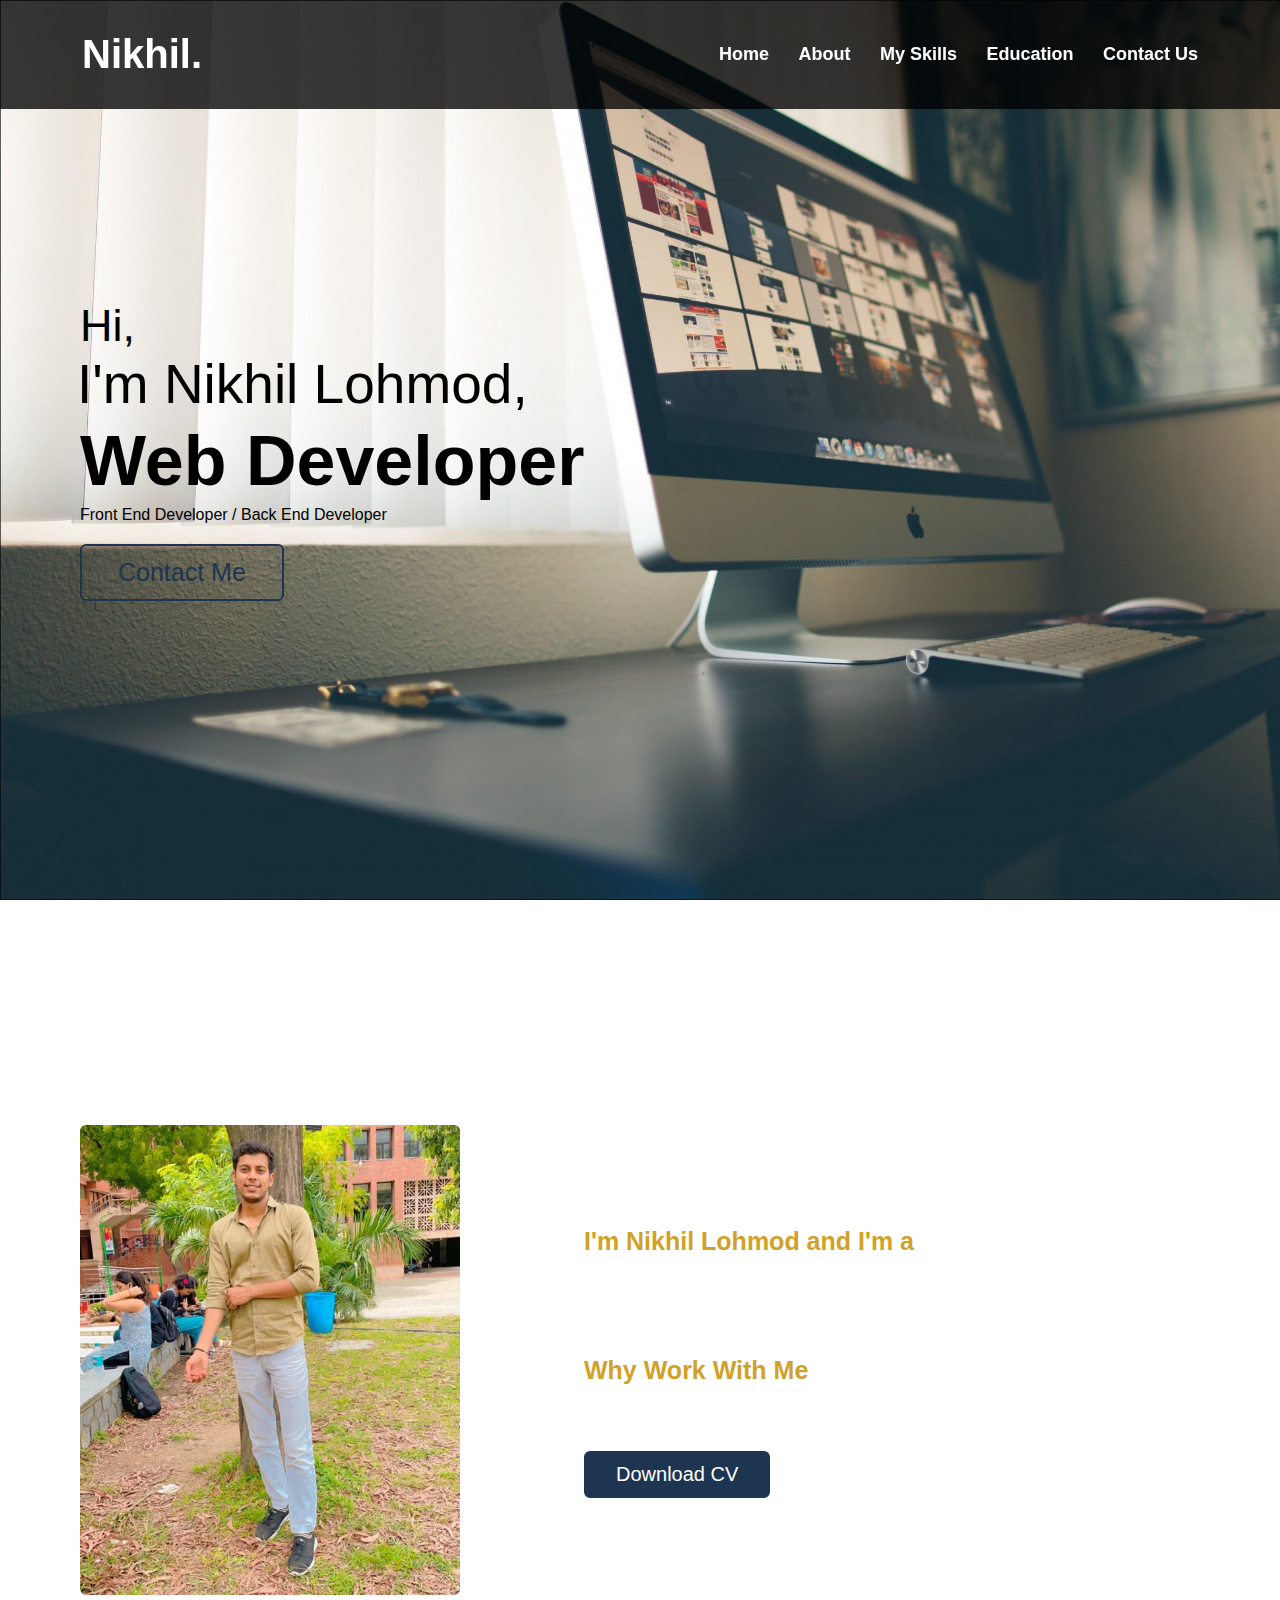
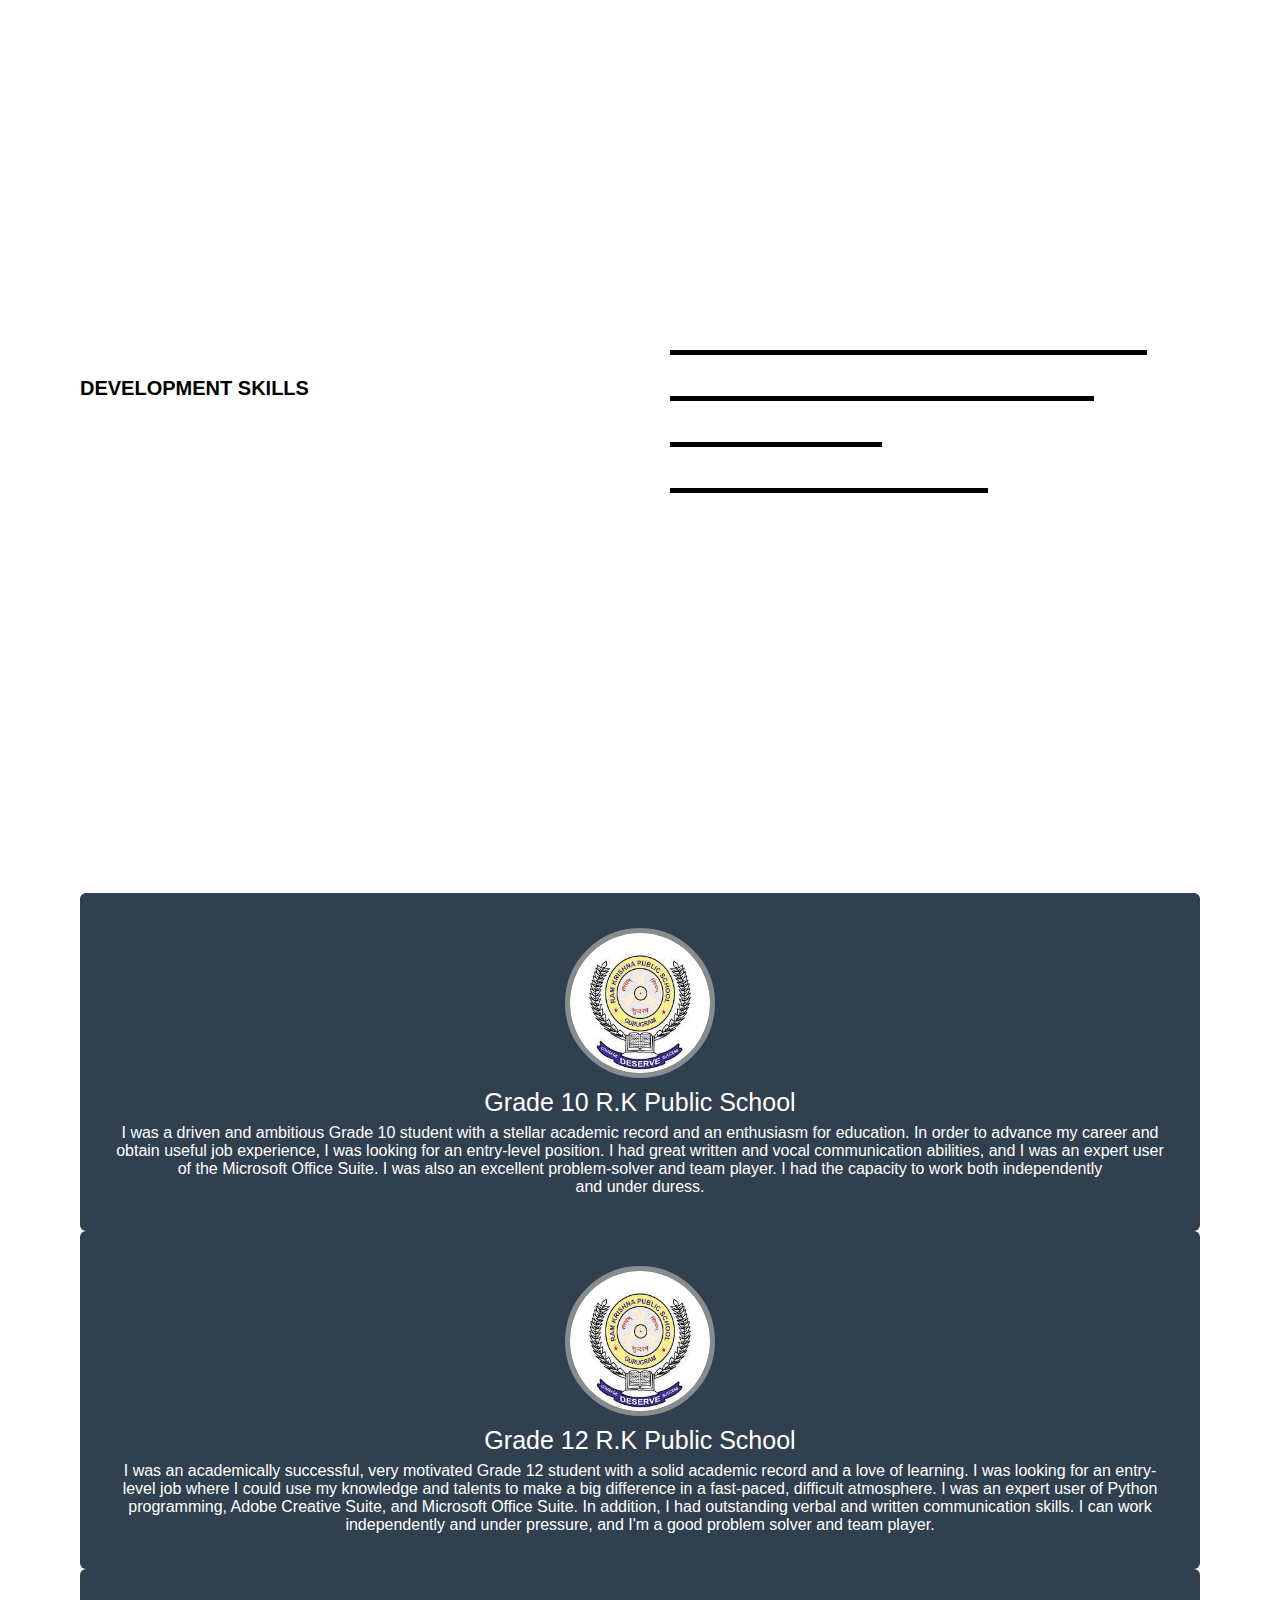
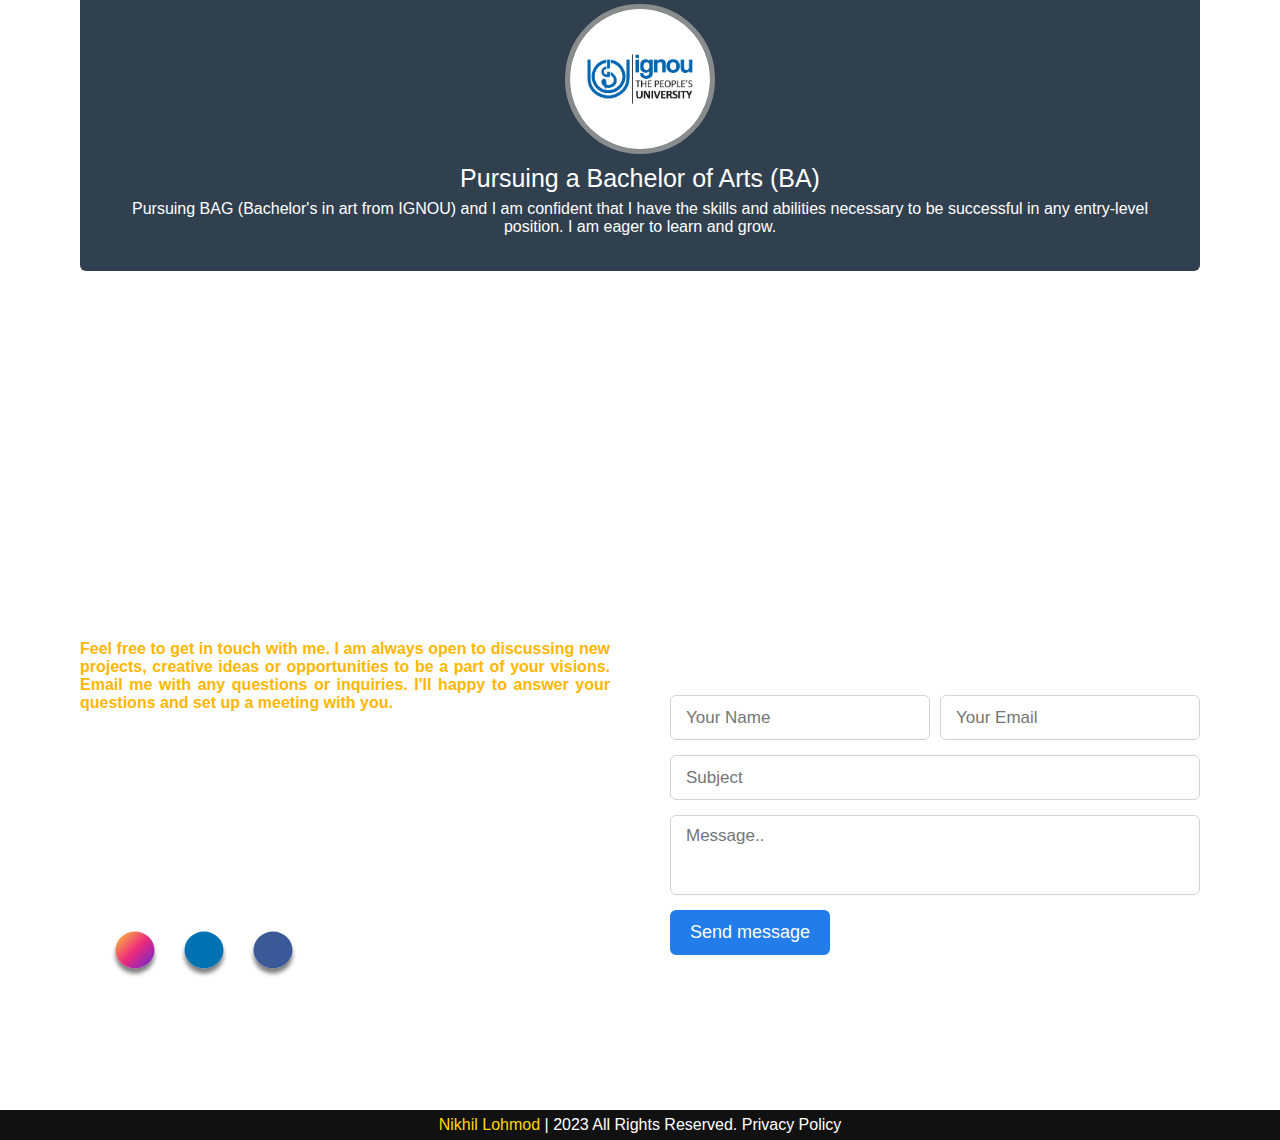
<file: index.html>
<!DOCTYPE html>
<html lang="en">
<head>
    <meta charset="UTF-8">
    <meta name="viewport" content="width=device-width, initial-scale=1.0">
    <title>Nikhil Portfolio</title>
    <link rel="stylesheet" href="nikhil.css">
    <link rel="stylesheet" href="https://cdnjs.cloudflare.com/ajax/libs/font-awesome/6.4.2/css/all.min.css" integrity="sha512-z3gLpd7yknf1YoNbCzqRKc4qyor8gaKU1qmn+CShxbuBusANI9QpRohGBreCFkKxLhei6S9CQXFEbbKuqLg0DA==" crossorigin="anonymous" referrerpolicy="no-referrer" />

  </head>
<body>
    <!-- Header -->
    <nav class="navbar">
        <div class="max-width">
          <div class="logo">
            <a href="#">Nikhil.</a>
          </div>
          <ul class="menu">
            <li><a href="#home" class="menu-btn">Home</a></li>
            <li><a href="#about" class="menu-btn">About</a></li>
            <li><a href="#skills" class="menu-btn">My Skills</a></li>
            <li><a href="#education" class="menu-btn">Education</a></li>
            <li><a href="#contact" class="menu-btn">Contact Us</a></li>
          </ul>
          <div class="menu-btn">
            <span onclick="menuHandle()"><i class="fas fa-bars"></i></span>
          </div>
        </div>
    </nav>
      
      <!-- Home -->
        <section class="home" id="home">
          <div class="max-width">
            <div class="home-content">
              <div class="text-1">Hi,</div>
              <div class="text-2">I'm Nikhil Lohmod,</div>
              <div class="text-2"></div>
              <div class="text-3">Web Developer</div>
              <div class="text-4">Front End Developer / Back End Developer</div>
              <a href="contact.html">Contact Me</a>
            </div>
          </div>
        </section>
      
      <!--  About  -->
        <section class="about" id="about">
          <div class="max-width">
            <h2 class="title">About Me</h2>
            <div class="about-content">
              <div class="left">
                <img src="./About-image.jfif" alt="Profile Image 626x626">
              </div>
              <div class="right">
                <div class="text">I'm Nikhil Lohmod and I'm a <span class="typing"> </span></div>
                <p style="color: #fff;">As a future web designer I'm committed to learn web design and succeed since I have a solid foundation in HTML, CSS, and JavaScript. I'm dedicated to following business trends and constantly honing my expertise. I'm ready to leave my mark as a web designer thanks to my new viewpoint and enthusiasm to help.</p>
                <br>
                <div class="text">Why Work With Me</div>
                <p style=" color: #fff;">I'm a great communicator & love to invest the necessary time to understand the customer's problem very well.</p>
      
                <a href="Nikhil Resume.pdf">Download CV</a>
              </div>
            </div>
          </div>
        </section>
            
      <!-- Skills -->
        <section class="skills" id="skills">
          <div class="max-width">
            <h2 class="title">My Skills</h2>
            <div class="skills-content">
              <div class="column left">
      
                <div class="text">DEVELOPMENT SKILLS</div>
      
                <p class="project">
                  I'm familiar & work on a daily basis with HTML, CSS, JavaScript, Bootstrap, React js and other modern frameworks.
                </p>
                <!-- <a href="https://aistechx.com/" target="blank">Get Educate...</a> -->
              </div>
              <div class="column right">
                <div class="bars">
                  <div class="info">
                    <span>HTML</span>
                    <span>90%</span>
                  </div>
                  <div class="line html"></div>
                </div>
                <div class="bars">
                  <div class="info">
                    <span>CSS</span>
                    <span>80%</span>
                  </div>
                  <div class="line css"></div>
                </div>
                <div class="bars">
                  <div class="info">
                    <span>JavaScript</span>
                    <span>40%</span>
                  </div>
                  <div class="line js"></div>
                </div>
                <div class="bars">
                  <div class="info">
                    <span>Bootstraps</span>
                    <span>60%</span>
                  </div>
                  <div class="line bootstraps"></div>
                </div>
              </div>
            </div>
          </div>
        </section>  
  
      
      <!-- Education -->
        <section class="projects" id="education">
          <div class="max-width">
            <h2 class="title">Education</h2>
            <div class="carousel owl-carousel">
              <div class="card">
                <div class="box">
                  <img src="./download.jpg" alt="">
                  <div class="text">Grade 10 R.K Public School</div>
                  <p>I was a driven and ambitious Grade 10 student with a stellar academic record and an enthusiasm for education. In order to advance my career and obtain useful job experience, I was looking for an entry-level position. I had great written and vocal communication abilities, and I was an expert user of the Microsoft Office Suite. I was also an excellent problem-solver and team player. I had the capacity to work both independently and under duress.</p>
                </div>
              </div>
              <div class="card">
                <div class="box">
                  <img src="./download.jpg" alt="">
                  <div class="text">Grade 12 R.K Public School</div>
                  <p>I was an academically successful, very motivated Grade 12 student with a solid academic record and a love of learning. I was looking for an entry-level job where I could use my knowledge and talents to make a big difference in a fast-paced, difficult atmosphere. I was an expert user of Python programming, Adobe Creative Suite, and Microsoft Office Suite. In addition, I had outstanding verbal and written communication skills. I can work independently and under pressure, and I'm a good problem solver and team player.</p>
                </div>
              </div>
              <div class="card">
                <div class="box">
                  <img src="./IGNOU-Preview.png" alt="">
                  <div class="text">Pursuing a Bachelor of Arts (BA)</div>
                  <p>Pursuing BAG (Bachelor's in art from IGNOU) and I am confident that I have the skills and abilities necessary to be successful in any entry-level position. I am eager to learn and grow.</p>
                </div>
              </div>
            </div>
          </div>
        </section>
      
      <!-- Contact -->
        <section class="contact" id="contact">
          <div class="max-width">
            <h2 class="title">Contact Me</h2>
            <div class="contact-content">
              <div class="column left">
                <div class="text-1">Get in Touch</div>
                <p>Feel free to get in touch with me. I am always open to discussing new projects, creative ideas or opportunities to be a part of your visions. Email me with any questions or inquiries. I'll happy to answer your questions and set up a meeting with you.</p>
                <div class="icons">
      
                    <div class="row">
                      <i class="fa-solid fa-user-large"></i>
                      <div class="info">
                        <div class="sub-title"><a href="https://www.instagram.com/nikhil48__/">Nikhil Lohmod</a></div>
                      </div>
                    </div>
                  </a>
      
                  <div class="row">
                    <i class="fa-solid fa-location-dot"></i>
                    <div class="info">
                      <div class="sub-title"><a href="https://www.google.com/maps/search/S+Block,+DLF+Phase+III,+Sector.+24+Gurgaon,+Hr./@28.4949959,77.075081,14z/data=!3m1!4b1?entry=ttu">S Block, DLF Phase III, Sec. 24 Gurugram, Hr.</a> </div>
                    </div>
                  </div>
      
                  <div class="row">
                    <i class="fa-solid fa-envelope"></i>
                    <div class="info">
                      <div class="sub-title"><a href="https://myaccount.google.com/?utm_source=sign_in_no_continue&pli=1"> nikhilgyan4845@gmail.com</a></div>
                    </div>
                  </div>
      
                  <div class="row">
                    <i class="bi bi-translate"></i>
                    
                  </div>
      
                  <br>
      
                  <!-- Social -->
                  <div class="social-menu">
                    <ul>
                      <li><a href="https://www.instagram.com/nikhil48__/"><i class="fa-brands fa-instagram"></i></a></li>
                      <li><a href=""><i class="fa-brands fa-linkedin-in"></i></a></li>
                      <li><a href=""><i class="fa-brands fa-facebook-f"></i></a></li>
                    </ul>
                  </div>
                </div>
              </div>
      
              <!-- Reach -->
              <div class="column right">
                <div class="text">Message me</div>
                <form action="#">
                  <div class="fields">
                    <div class="field name">
                      <input type="text" placeholder="Your Name" required>
                    </div>
                    <div class="field email">
                      <input type="email" placeholder="Your Email" required>
                    </div>
                  </div>
                  <div class="field">
                    <input type="text" placeholder="Subject" required>
                  </div>
                  <div class="field textarea">
                    <textarea cols="30" rows="10" placeholder="Message.." required></textarea>
                  </div>
                  <div class="button-area">
                    <button type="submit">Send message</button>
                  </div>
                </form>
              </div>
            </div>
          </div>
        </section>
      
      <!-- Footer -->
        <footer>
          <span>
            <a href="https://www.linkedin.com/in/akashmahapatra"> Nikhil Lohmod</a> | <span class="far fa-copyright"></span> 2023 All Rights Reserved. Privacy Policy
          </span>
        </footer>
      
        
        
      <script src="nikhil.js"></script>

</body>
</html>
</file>
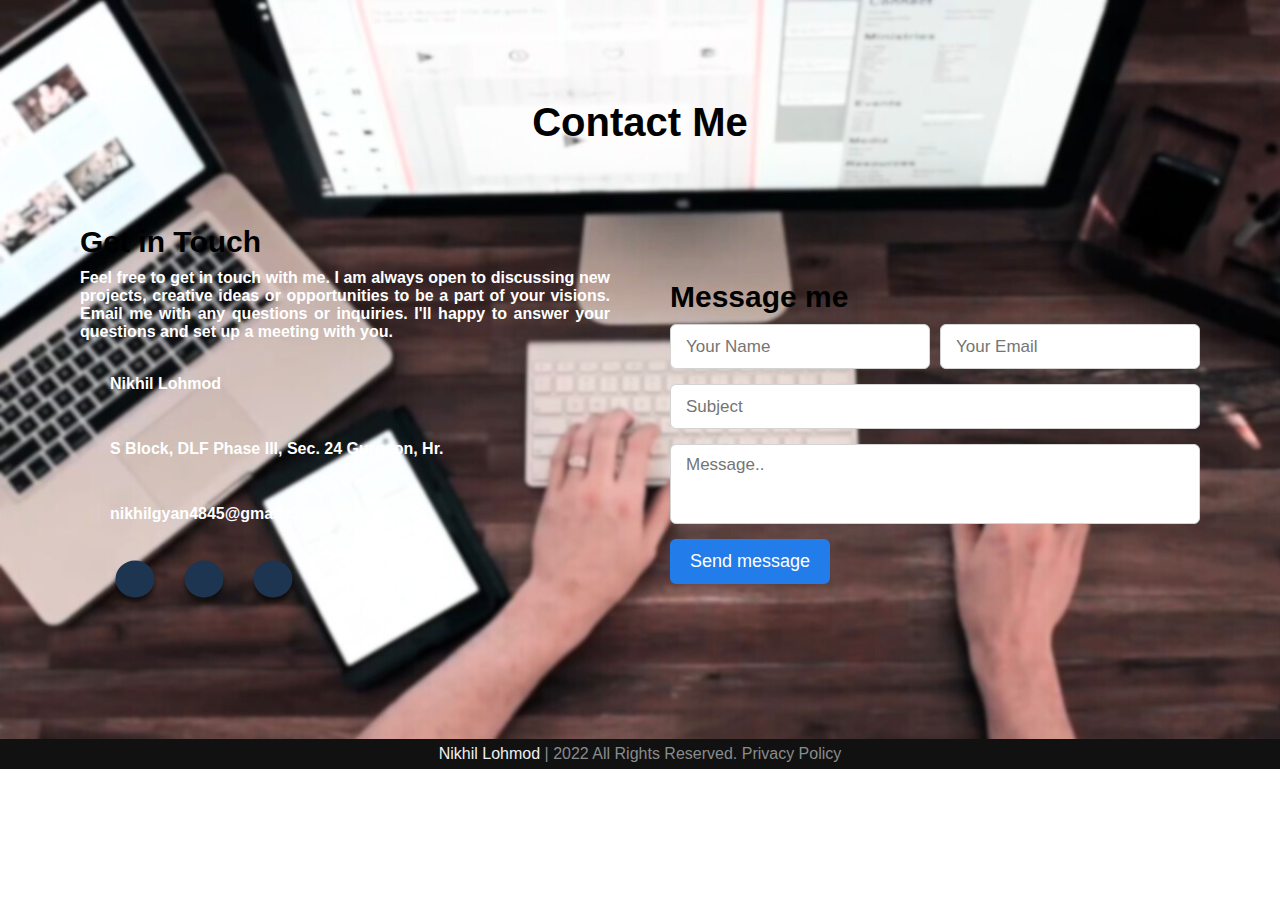
<file: contact.html>
<!DOCTYPE html>
<html lang="en">
<head>
    <meta charset="UTF-8">
    <meta name="viewport" content="width=device-width, initial-scale=1.0">
    <title>Welcome to contact page</title>
    <link rel="stylesheet" href="https://cdnjs.cloudflare.com/ajax/libs/font-awesome/6.4.2/css/all.min.css" integrity="sha512-z3gLpd7yknf1YoNbCzqRKc4qyor8gaKU1qmn+CShxbuBusANI9QpRohGBreCFkKxLhei6S9CQXFEbbKuqLg0DA==" crossorigin="anonymous" referrerpolicy="no-referrer" />
    
    <style>

*{
  margin: 0;
  padding: 0;
  box-sizing: border-box;
  text-decoration: none;
}
  

body{
  font-family: "Poppins", sans-serif;
}
  
::-webkit-scrollbar {
  width: 3px;
}
  
::-webkit-scrollbar-track {
  background: #0a0a0a;
}
  
::-webkit-scrollbar-thumb {
  border-radius: 10px;
  background-color: white;
}
  
::-webkit-scrollbar-thumb:hover {
  background-color: #8cdeb5;
}
  
/*................Simillar...............*/
  
section {
  padding: 100px 0;
}
  
.max-width {
  max-width: 1300px;
  padding: 0 80px;
  margin: auto;
}

.contact .contact-content {
  display: flex;
  flex-wrap: wrap;
  align-items: center;
  justify-content: space-between;
}
  
section .title {
  position: relative;
  text-align: center;
  font-size: 40px;
  font-weight: 500;
  margin-bottom: 60px;
  padding-bottom: 20px;
  font-family: "Ubuntu", sans-serif;
}

  /*...................Contact.........................*/

  .contact {
  background: url(./Contact-page.png);
  background-attachment: fixed;
}
  
.contact .title{
  color: #000;
  font-weight: 600;
}

.contact .contact-content .column {
  width: calc(50% - 30px);
}

.contact .contact-content .text-1 {
  font-size: 30px;
  font-weight: 600;
  color: #000;
  margin-bottom: 10px;
}
  
.contact .contact-content .text {
  font-size: 30px;
  font-weight: 600;
  color: #000;
  margin-bottom: 10px;
}
  
.contact .contact-content .left p {
  text-align: justify;
  color: #fff;
  font-weight: 600;
}
  
.contact .contact-content .left .icons {
  margin: 10px 0;
}
  
.contact .contact-content .row {
  display: flex;
  height: 65px;
  align-items: center;
}
  
.contact .contact-content .row .info {
  margin-left: 30px;
}
  
.contact .contact-content .row i {
  font-size: 25px;
  color: #1e3551;
}
  
.contact .contact-content .info {
  font-weight: 500;
  color: #000;
}
  
.contact .contact-content .info .sub-title a {
  color: #fff;
  font-weight: 600;
}

.contact .right form .fields {
  display: flex;
}
  
.contact .right form .field,
.contact .right form .fields .field {
  height: 45px;
  width: 100%;
  margin-bottom: 15px;
}
  
.contact .right form .textarea {
  height: 80px;
  width: 100%;
}
  
.contact .right form .name {
  margin-right: 10px;
}
  
.contact .right form .field input,
.contact .right form .textarea textarea {
  height: 100%;
  width: 100%;
  border: 1px solid lightgrey;
  border-radius: 6px;
  outline: none;
  padding: 0 15px;
  font-size: 17px;
  font-family: "Poppins", sans-serif;
  transition: all 0.3s ease;
}
  
.contact .right form .field input:focus,
.contact .right form .textarea textarea:focus {
  border-color: #b3b3b3;
}
  
.contact .right form .textarea textarea {
  padding-top: 10px;
  resize: none;
}
  
.contact .right form .button-area {
  display: flex;
  align-items: center;
}
  
.right form .button-area button {
  color: #fff;
  display: block;
  width: 160px !important;
  height: 45px;
  outline: none;
  font-size: 18px;
  font-weight: 500;
  border-radius: 6px;
  cursor: pointer;
  flex-wrap: nowrap;
  background: #227cea;
  border: 2px solid #227cea;
  transition: all 0.3s ease;
}
  
.right form .button-area button:hover {
  color: #fff;
  background: #1e3551;
  border: 2px solid transparent;
  animation: pulsate 1s ease-in-out;
}
  
/*  Social  */
  
.social-menu ul {
  position: absolute;
  left: 20%;
  padding: 0;
  margin: 0;
  transform: translate(-50%, -50%);
  display: flex;
}
  
.social-menu ul li {
  list-style: none;
  margin: 0 15px;
}

.social-menu ul li .fa-brands{
  font-size: 25px;
  margin-top: 2px;
}

.social-menu ul li a {
  top: -50px;
  left: -52px;
  right: 12px;
  padding-top: 3px;
  position: relative;
  display: block;
  width: 39px;
  height: 37px;
  border-radius: 50%;
  background-color: #1e3551;
  text-align: center;
  transition: 0.6s;
  box-shadow: 0 5px 4px rgba(0, 0, 0, 0.5);
}
  
.social-menu ul li a:hover {
  transform: translate(0, -10px);
}
  
.social-menu ul li:nth-child(1) a:hover {
  background: linear-gradient(135deg, #F9CE34, #EE2A7B, #6228D7);
}
  
.social-menu ul li:nth-child(2) a:hover {
  background: linear-gradient(135deg, #0072b1, #0072b1, #0072b1);
}
  
.social-menu ul li:nth-child(3) a:hover {
  background: linear-gradient(135deg, #3b5990, #3b5998, #3b5998);
}
  
.fa-brands {
  color: #fff;
}
  
.fa-solid {
  color: #fff;
}
  
/*......................Footer...........................*/
footer {
  background: #111;
  padding: 6px 16px;
  color: #888c8d;
  text-align: center;
}
  
footer span a {
  color: #eef0f2;
  text-decoration: none;
}
  
footer span a:hover {
  text-decoration: underline;
}
  
/*........................Media Query.............................*/

  
  @media (max-width: 991px) {
    .social-menu ul li a {
      left: 114px;
    }
  }
  
  @media (max-width: 947px) {
    .contact .contact-content .column {
      width: 100%;
      margin-bottom: 35px;
    }
  }
  
  @media (max-width: 690px) {
    .max-width {
      padding: 0 23px;
    }
    .home .home-content .text-2 {
      font-size: 60px;
    }
    .home .home-content .text-3 {
      font-size: 32px;
    }
    .home .home-content a {
      font-size: 20px;
    }
    
  }
  
  @media (max-width: 500px) {
    .contact .right form {
      flex-direction: column;
    }
    .contact .right form .name,
    .contact .right form .email {
      margin: 0;
    }
    .right form .error-box {
      width: 150px;
    }
    
}

    </style>

</head>
<body>
          <!-- Contact -->
          <section class="contact" id="contact">
            <div class="max-width">
              <h2 class="title">Contact Me</h2>
              <div class="contact-content">
                <div class="column left">
                  <div class="text-1">Get in Touch</div>
                  <p>Feel free to get in touch with me. I am always open to discussing new projects, creative ideas or opportunities to be a part of your visions. Email me with any questions or inquiries. I'll happy to answer your questions and set up a meeting with you.</p>
                  <div class="icons">
        
                      <div class="row">
                        <i class="fa-solid fa-user-large"></i>
                        <div class="info">
                          <div class="sub-title"><a href="https://www.instagram.com/nikhil48__/">Nikhil Lohmod</a></div>
                        </div>
                      </div>
                    </a>
        
                    <div class="row">
                      <i class="fa-solid fa-location-dot"></i>
                      <div class="info">
                        <div class="sub-title"><a href="https://www.google.com/maps/search/S+Block,+DLF+Phase+III,+Sector.+24+Gurgaon,+Hr./@28.4949959,77.075081,14z/data=!3m1!4b1?entry=ttu">S Block, DLF Phase III, Sec. 24 Gurgaon, Hr.</a> </div>
                      </div>
                    </div>
        
                    <div class="row">
                      <i class="fa-solid fa-envelope"></i>
                      <div class="info">
                        <div class="sub-title"><a href="https://myaccount.google.com/?utm_source=sign_in_no_continue&pli=1"> nikhilgyan4845@gmail.com</a></div>
                      </div>
                    </div>
        
                    <div class="row">
                      <i class="bi bi-translate"></i>
                      
                    </div>
        
                    <br>
        
                    <!-- Social -->
                    <div class="social-menu">
                      <ul>
                        <li><a href="https://www.instagram.com/nikhil48__/"><i class="fa-brands fa-instagram"></i></a></li>
                        <li><a href="https://www.linkedin.com/in/nikhilgyan4845/"><i class="fa-brands fa-linkedin-in"></i></a></li>
                        <li><a href=""><i class="fa-brands fa-facebook-f"></i></a></li>
                      </ul>
                    </div>
                  </div>
                </div>
        
                <!-- Reach -->
                <div class="column right">
                  <div class="text">Message me</div>
                  <form action="#">
                    <div class="fields">
                      <div class="field name">
                        <input type="text" placeholder="Your Name" required>
                      </div>
                      <div class="field email">
                        <input type="email" placeholder="Your Email" required>
                      </div>
                    </div>
                    <div class="field">
                      <input type="text" placeholder="Subject" required>
                    </div>
                    <div class="field textarea">
                      <textarea cols="30" rows="10" placeholder="Message.." required></textarea>
                    </div>
                    <div class="button-area">
                      <button type="submit">Send message</button>
                    </div>
                  </form>
                </div>
              </div>
            </div>
          </section>
        
        <!-- Footer -->
          <footer>
            <span>
              <a href="https://www.linkedin.com/in/nikhilgyan4845/"> Nikhil Lohmod</a> | <span class="far fa-copyright"></span> 2022 All Rights Reserved. Privacy Policy
            </span>
          </footer>
</body>
</html>
</file>
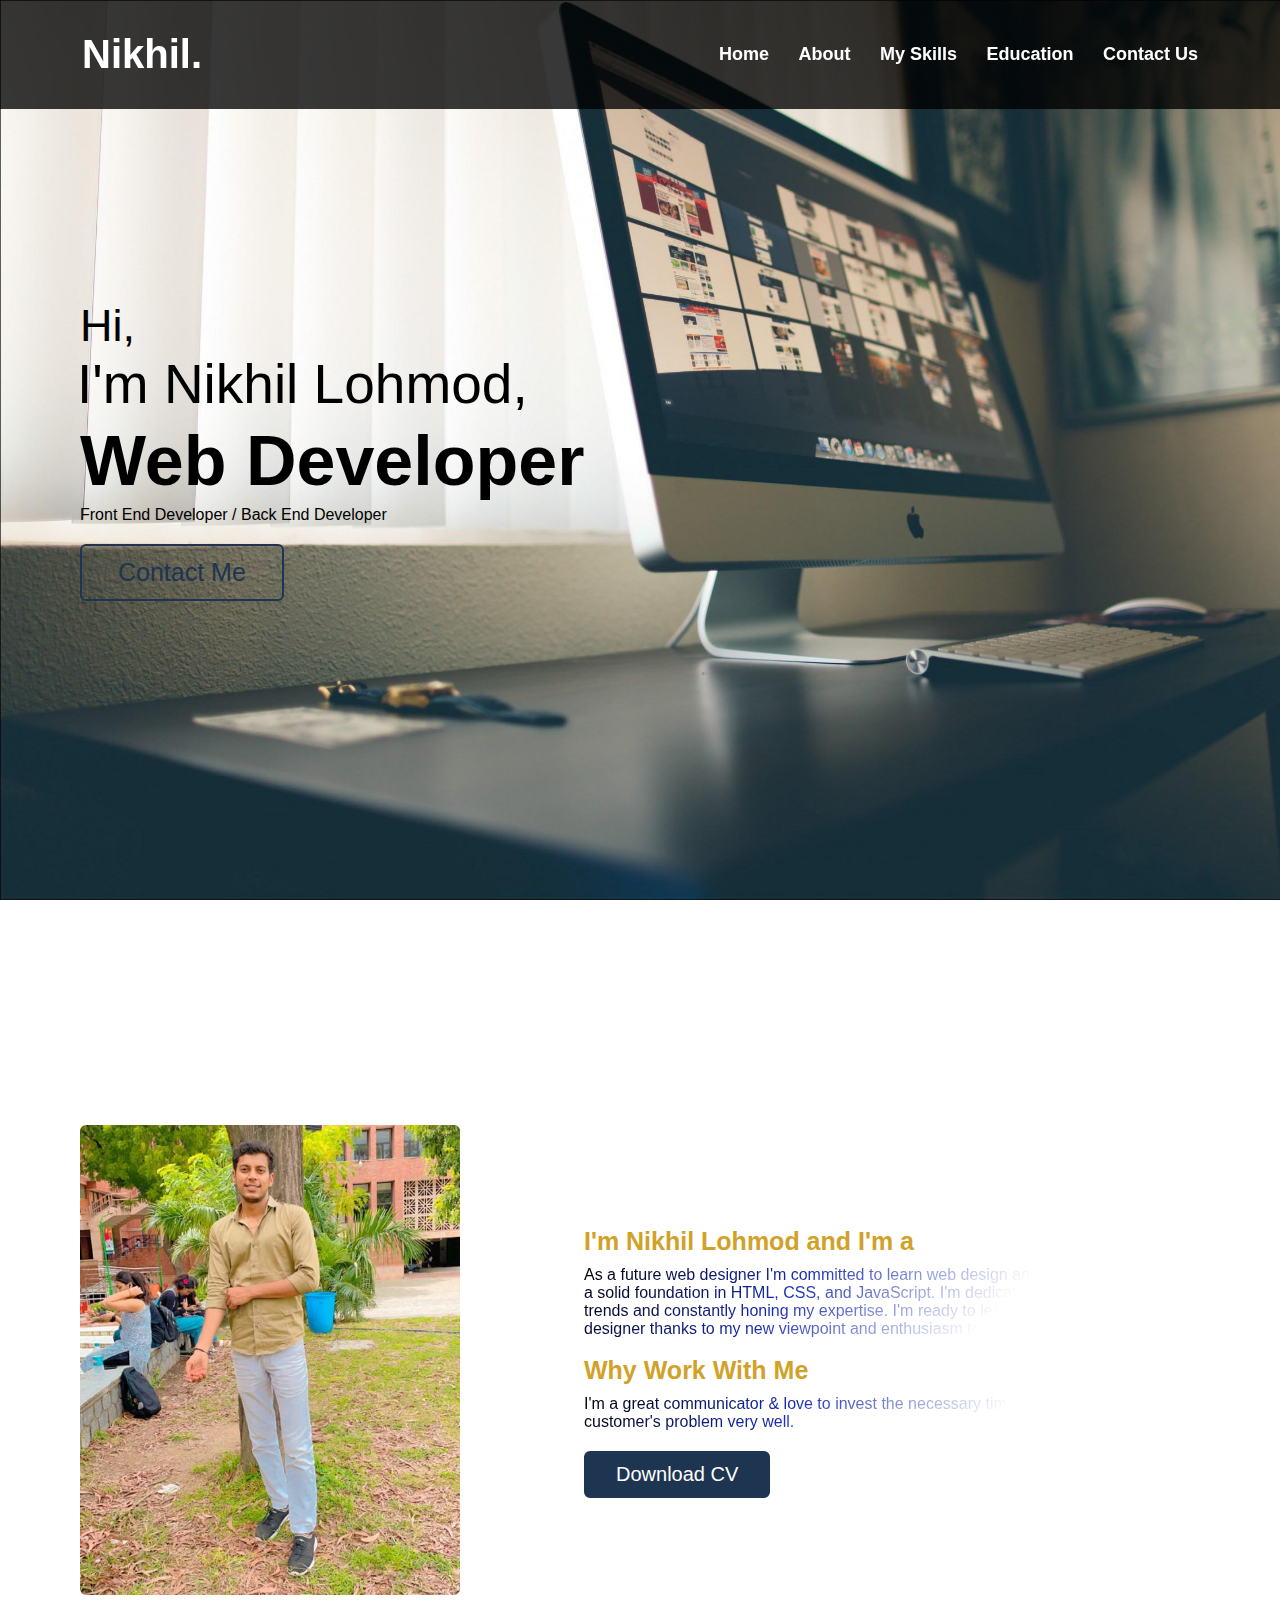
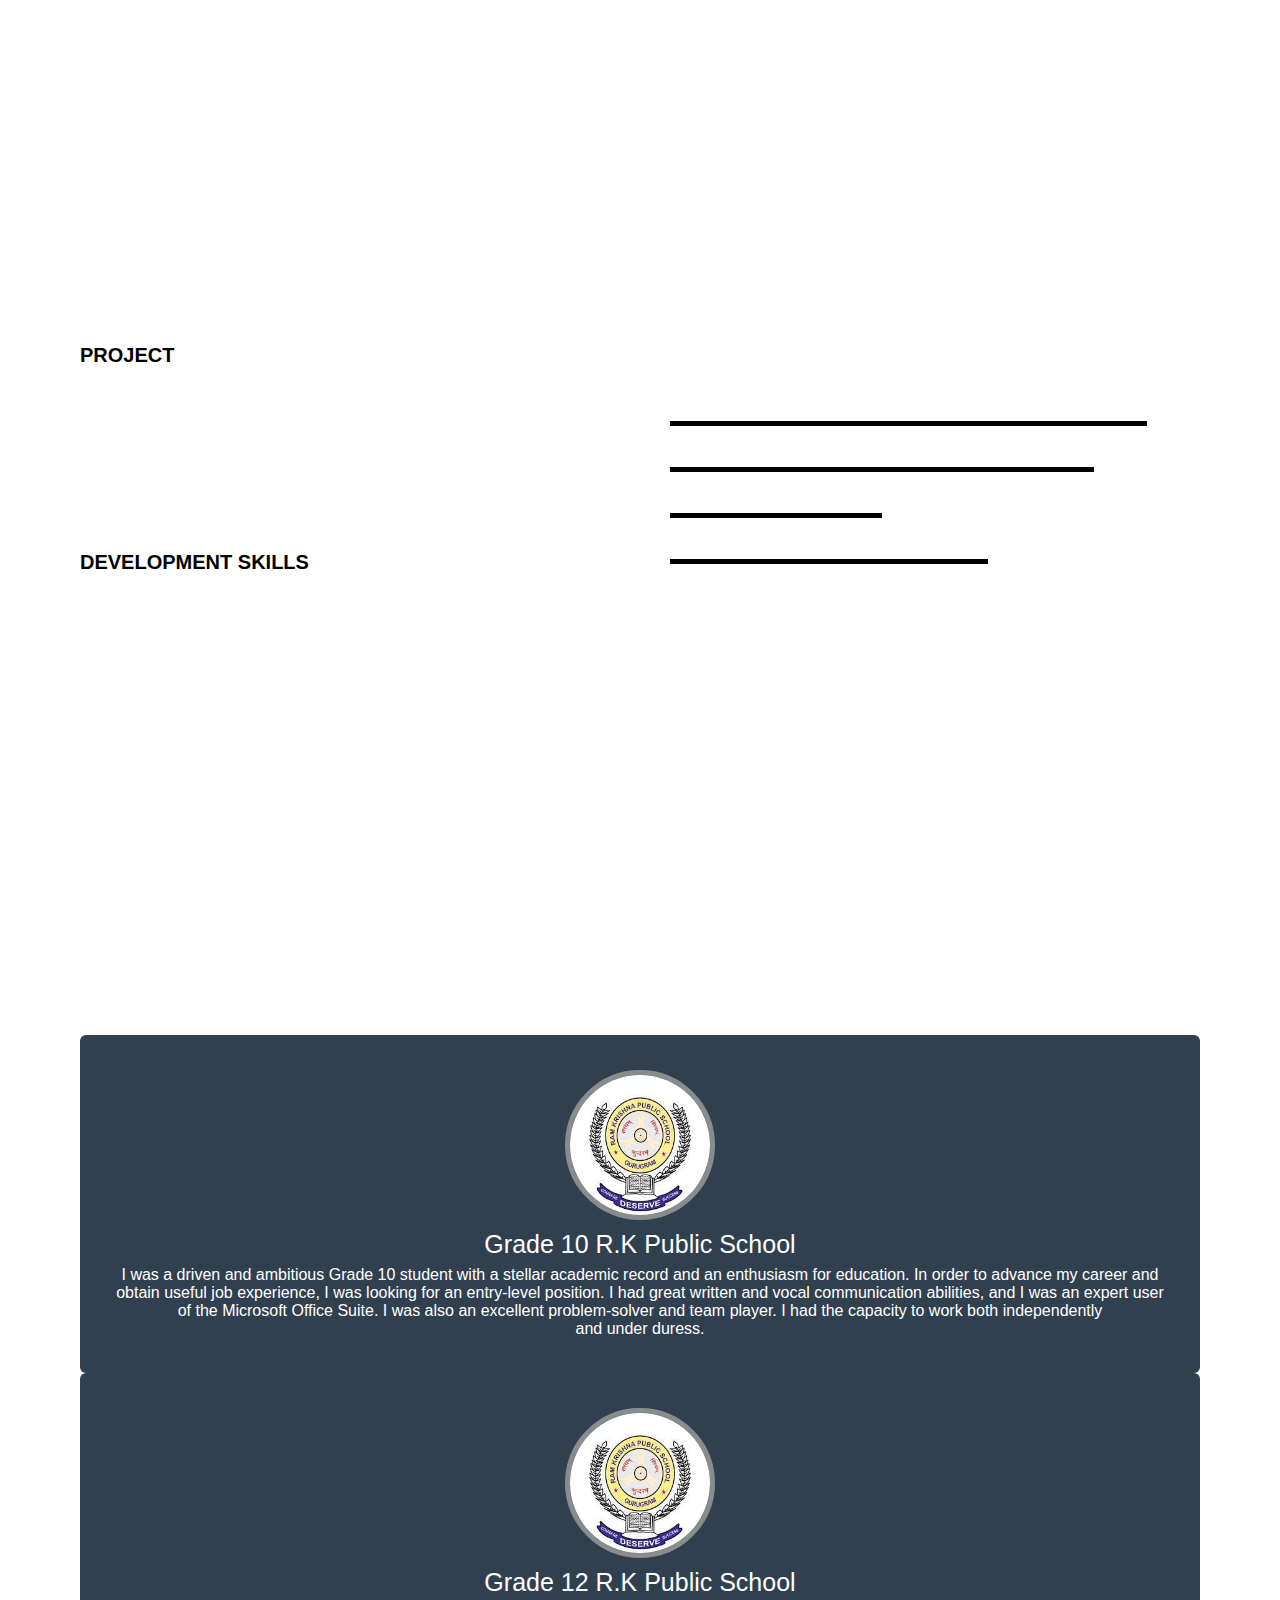
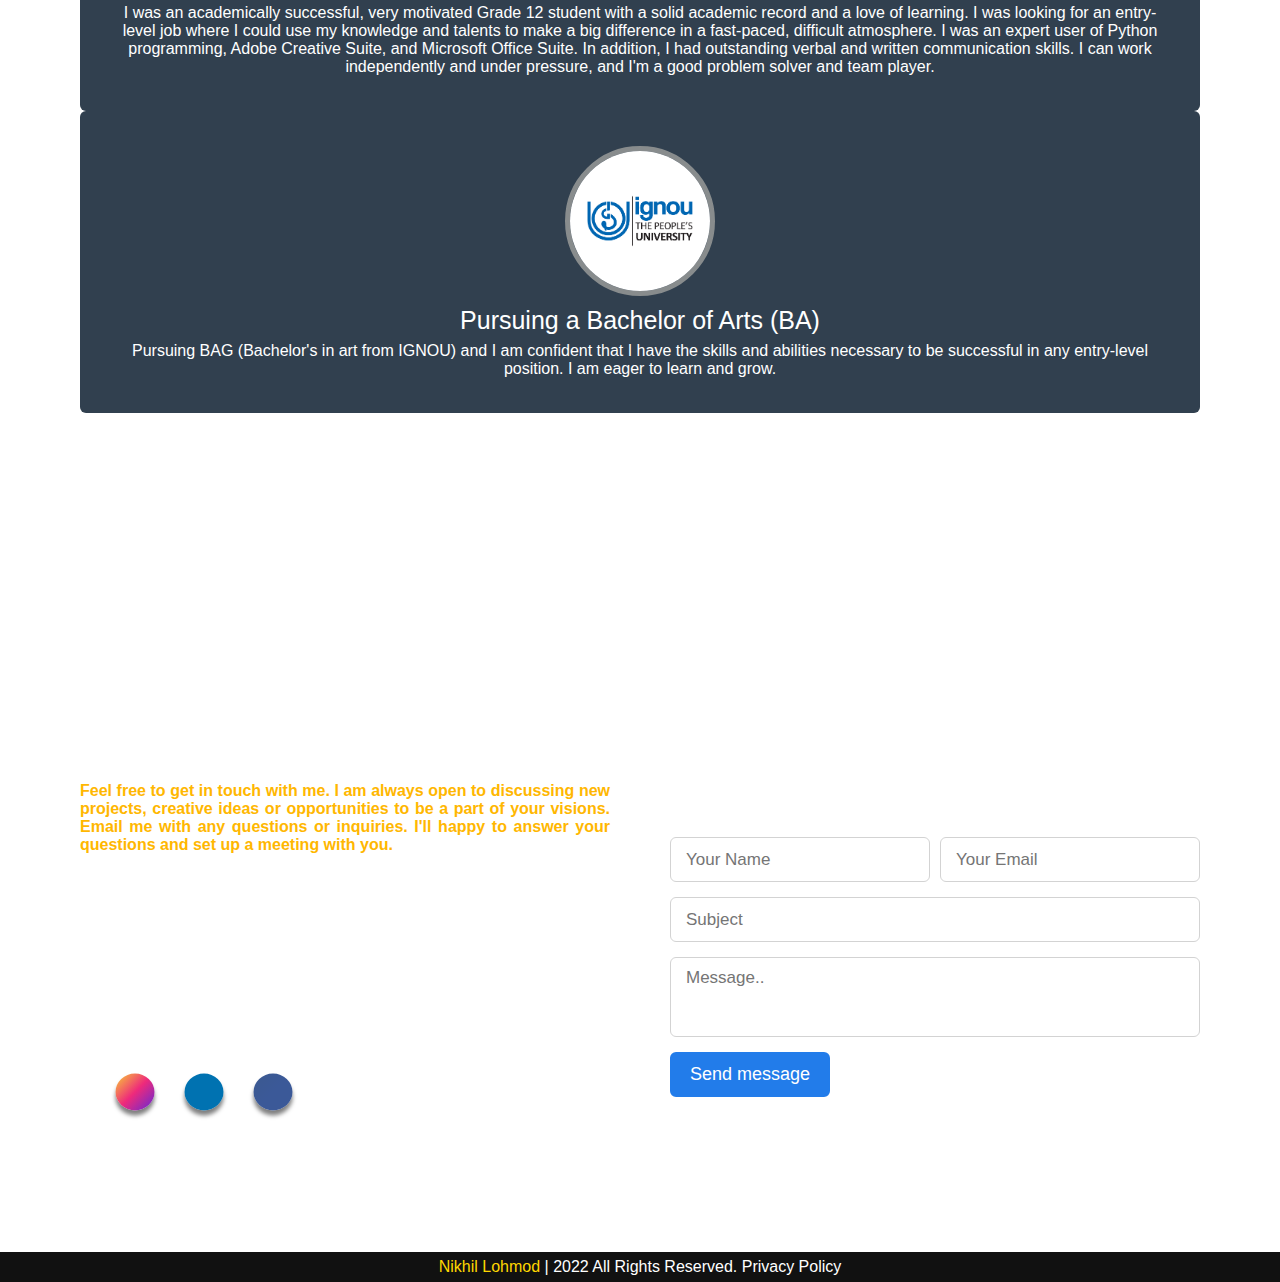
<file: nikhil.html>
<!DOCTYPE html>
<html lang="en">
<head>
    <meta charset="UTF-8">
    <meta name="viewport" content="width=device-width, initial-scale=1.0">
    <title>Nikhil Portfolio</title>
    <link rel="stylesheet" href="nikhil.css">
    <link rel="stylesheet" href="https://cdnjs.cloudflare.com/ajax/libs/font-awesome/6.4.2/css/all.min.css" integrity="sha512-z3gLpd7yknf1YoNbCzqRKc4qyor8gaKU1qmn+CShxbuBusANI9QpRohGBreCFkKxLhei6S9CQXFEbbKuqLg0DA==" crossorigin="anonymous" referrerpolicy="no-referrer" />

  </head>
<body>
    <!-- Header -->
    <nav class="navbar">
        <div class="max-width">
          <div class="logo">
            <a href="#">Nikhil<span>.</span></a>
          </div>
          <ul class="menu">
            <li><a href="#home" class="menu-btn">Home</a></li>
            <li><a href="#about" class="menu-btn">About</a></li>
            <li><a href="#skills" class="menu-btn">My Skills</a></li>
            <li><a href="#education" class="menu-btn">Education</a></li>
            <li><a href="#contact" class="menu-btn">Contact Us</a></li>
          </ul>
          <div class="menu-btn">
            <i class="fas fa-bars"></i>
          </div>
        </div>
    </nav>
      
      <!-- Home -->
        <section class="home" id="home">
          <div class="max-width">
            <div class="home-content">
              <div class="text-1">Hi,</div>
              <div class="text-2">I'm Nikhil Lohmod,</div>
              <div class="text-2"></div>
              <div class="text-3">Web Developer</div>
              <div class="text-4">Front End Developer / Back End Developer</div>
              <a href="contact.html">Contact Me</a>
            </div>
          </div>
        </section>
      
      <!--  About  -->
        <section class="about" id="about">
          <div class="max-width">
            <h2 class="title">About Me</h2>
            <div class="about-content">
              <div class="left">
                <img src="./About-image.jfif" alt="Profile Image 626x626">
              </div>
              <div class="right">
                <div class="text">I'm Nikhil Lohmod and I'm a <span class="typing"> </span></div>
                <p style="background: linear-gradient(135deg, #000, #1429b4, #fff, #fff);  -webkit-background-clip: text;
                -webkit-text-fill-color: transparent;">As a future web designer I'm committed to learn web design and succeed since I have a solid foundation in HTML, CSS, and JavaScript. I'm dedicated to following business trends and constantly honing my expertise. I'm ready to leave my mark as a web designer thanks to my new viewpoint and enthusiasm to help.</p>
                <br>
                <div class="text">Why Work With Me</div>
                <p style=" background: linear-gradient(135deg, #000, #1429b4, #fff, #fff);
                -webkit-background-clip: text;
                -webkit-text-fill-color: transparent;">I'm a great communicator & love to invest the necessary time to understand the customer's problem very well.</p>
      
                <a href="file:///D:/Nikhil%20%20Portfolio/Nikhil%20Resume.pdf" target="open">Download CV</a>
              </div>
            </div>
          </div>
        </section>
            
      <!-- Skills -->
        <section class="skills" id="skills">
          <div class="max-width">
            <h2 class="title">My Skills</h2>
            <div class="skills-content">
              <div class="column left">

                <div class="text">PROJECT</div>
      
                <p>
                  <li class="project">Portfolio (HTML, CSS, JavaScript)</li>
                  <li class="project">eCommerce Website (Shopify liquid-code, HTML, CSS)</li>
                  <li class="project">QuickShop - eCommerce Website (Like Amazon, Flipkart etc.)</li>
                  <li class="project">Fully Responsive Portfolio Website.</li>
                  <li class="project">Blog (HTML, CSS, Bootstraps, JavaScript)</li>
                </p>
                
      
                <br>
                <div class="text">DEVELOPMENT SKILLS</div>
      
                <p class="project">
                  I'm familiar & work on a daily basis with HTML, CSS, JavaScript, Bootstrap, React js and other modern frameworks.
                </p>
                <!-- <a href="https://aistechx.com/" target="blank">Get Educate...</a> -->
              </div>
              <div class="column right">
                <div class="bars">
                  <div class="info">
                    <span>HTML</span>
                    <span>90%</span>
                  </div>
                  <div class="line html"></div>
                </div>
                <div class="bars">
                  <div class="info">
                    <span>CSS</span>
                    <span>80%</span>
                  </div>
                  <div class="line css"></div>
                </div>
                <div class="bars">
                  <div class="info">
                    <span>JavaScript</span>
                    <span>40%</span>
                  </div>
                  <div class="line js"></div>
                </div>
                <div class="bars">
                  <div class="info">
                    <span>Bootstraps</span>
                    <span>60%</span>
                  </div>
                  <div class="line bootstraps"></div>
                </div>
              </div>
            </div>
          </div>
        </section>  
  
      
      <!-- Education -->
        <section class="projects" id="education">
          <div class="max-width">
            <h2 class="title">Education</h2>
            <div class="carousel owl-carousel">
              <div class="card">
                <div class="box">
                  <img src="./download.jpg" alt="">
                  <div class="text">Grade 10 R.K Public School</div>
                  <p>I was a driven and ambitious Grade 10 student with a stellar academic record and an enthusiasm for education. In order to advance my career and obtain useful job experience, I was looking for an entry-level position. I had great written and vocal communication abilities, and I was an expert user of the Microsoft Office Suite. I was also an excellent problem-solver and team player. I had the capacity to work both independently and under duress.</p>
                </div>
              </div>
              <div class="card">
                <div class="box">
                  <img src="./download.jpg" alt="">
                  <div class="text">Grade 12 R.K Public School</div>
                  <p>I was an academically successful, very motivated Grade 12 student with a solid academic record and a love of learning. I was looking for an entry-level job where I could use my knowledge and talents to make a big difference in a fast-paced, difficult atmosphere. I was an expert user of Python programming, Adobe Creative Suite, and Microsoft Office Suite. In addition, I had outstanding verbal and written communication skills. I can work independently and under pressure, and I'm a good problem solver and team player.</p>
                </div>
              </div>
              <div class="card">
                <div class="box">
                  <img src="./IGNOU-Preview.png" alt="">
                  <div class="text">Pursuing a Bachelor of Arts (BA)</div>
                  <p>Pursuing BAG (Bachelor's in art from IGNOU) and I am confident that I have the skills and abilities necessary to be successful in any entry-level position. I am eager to learn and grow.</p>
                </div>
              </div>
            </div>
          </div>
        </section>
      
      <!-- Contact -->
        <section class="contact" id="contact">
          <div class="max-width">
            <h2 class="title">Contact Me</h2>
            <div class="contact-content">
              <div class="column left">
                <div class="text-1">Get in Touch</div>
                <p>Feel free to get in touch with me. I am always open to discussing new projects, creative ideas or opportunities to be a part of your visions. Email me with any questions or inquiries. I'll happy to answer your questions and set up a meeting with you.</p>
                <div class="icons">
      
                    <div class="row">
                      <i class="fa-solid fa-user-large"></i>
                      <div class="info">
                        <div class="sub-title"><a href="https://www.instagram.com/nikhil48__/">Nikhil Lohmod</a></div>
                      </div>
                    </div>
                  </a>
      
                  <div class="row">
                    <i class="fa-solid fa-location-dot"></i>
                    <div class="info">
                      <div class="sub-title"><a href="https://www.google.com/maps/search/S+Block,+DLF+Phase+III,+Sector.+24+Gurgaon,+Hr./@28.4949959,77.075081,14z/data=!3m1!4b1?entry=ttu">S Block, DLF Phase III, Sec. 24 Gurgaon, Hr.</a> </div>
                    </div>
                  </div>
      
                  <div class="row">
                    <i class="fa-solid fa-envelope"></i>
                    <div class="info">
                      <div class="sub-title"><a href="https://myaccount.google.com/?utm_source=sign_in_no_continue&pli=1"> nikhilgyan4845@gmail.com</a></div>
                    </div>
                  </div>
      
                  <div class="row">
                    <i class="bi bi-translate"></i>
                    
                  </div>
      
                  <br>
      
                  <!-- Social -->
                  <div class="social-menu">
                    <ul>
                      <li><a href="https://www.instagram.com/nikhil48__/"><i class="fa-brands fa-instagram"></i></a></li>
                      <li><a href=""><i class="fa-brands fa-linkedin-in"></i></a></li>
                      <li><a href=""><i class="fa-brands fa-facebook-f"></i></a></li>
                    </ul>
                  </div>
                </div>
              </div>
      
              <!-- Reach -->
              <div class="column right">
                <div class="text">Message me</div>
                <form action="#">
                  <div class="fields">
                    <div class="field name">
                      <input type="text" placeholder="Your Name" required>
                    </div>
                    <div class="field email">
                      <input type="email" placeholder="Your Email" required>
                    </div>
                  </div>
                  <div class="field">
                    <input type="text" placeholder="Subject" required>
                  </div>
                  <div class="field textarea">
                    <textarea cols="30" rows="10" placeholder="Message.." required></textarea>
                  </div>
                  <div class="button-area">
                    <button type="submit">Send message</button>
                  </div>
                </form>
              </div>
            </div>
          </div>
        </section>
      
      <!-- Footer -->
        <footer>
          <span>
            <a href="https://www.linkedin.com/in/akashmahapatra"> Nikhil Lohmod</a> | <span class="far fa-copyright"></span> 2022 All Rights Reserved. Privacy Policy
          </span>
        </footer>
      
        
        
      <script src="nikhil.js"></script>

</body>
</html>
</file>
<file: nikhil.css>
*{
  margin: 0;
  padding: 0;
  box-sizing: border-box;
  text-decoration: none;
}
  

body{
  font-family: "Poppins", sans-serif;
}
  
::-webkit-scrollbar {
  width: 3px;
}
  
::-webkit-scrollbar-track {
  background: #0a0a0a;
}
  
::-webkit-scrollbar-thumb {
  border-radius: 10px;
  background-color: white;
}
  
::-webkit-scrollbar-thumb:hover {
  background-color: #8cdeb5;
}
  
/*................Simillar...............*/
  
section {
  padding: 100px 0;
}
  
.max-width {
  max-width: 1300px;
  padding: 0 80px;
  margin: auto;
}
  
.about .about-content,
.skills .skills-content,
.contact .contact-content {
  display: flex;
  flex-wrap: wrap;
  align-items: center;
  justify-content: space-between;
}
  
section .title {
  position: relative;
  text-align: center;
  font-size: 40px;
  font-weight: 500;
  margin-bottom: 60px;
  padding-bottom: 20px;
  font-family: "Ubuntu", sans-serif;
}
  
/*...............Navbar...........................*/
.navbar {
  position: fixed;
  width: 100%;
  border: 2px solid transparent;
  background-color: #000000c7;
  z-index: 999;
  padding: 30px 0;
  font-family: "Ubuntu", sans-serif;
  transition: all 0.3s ease;
}
  
.navbar .max-width {
  display: flex;
  align-items: center;
  justify-content: space-between;
}
  
.navbar .logo a {
  color: #fff;
  font-size: 40px;
  font-weight: 600;
}
  
/*  Nav Logo Span Linear-Gradient  */

  
.navbar .menu li {
  list-style: none;
  display: inline-block;
}
  
.navbar .menu li a {
  display: block;
  color: #fff;
  font-size: 18px;
  font-weight: 600;
  margin-left: 25px;
  transition: color 0.3s ease;
}
  
.navbar .menu li a:hover {
  color: #0871f1;
}
  
/*  Menu Btn  */
.menu-btn {
  color: #fff;
  font-size: 23px;
  cursor: pointer;
  display: none;
}
  
/*  Home  */
.home {
  display: flex;
  background-image: url(./Home-page.jpg);
  height: 100vh;
  min-height: 500px;
  background-size: cover;
  background-attachment: fixed;
}
  
.home .max-width {
  width: 100%;
  display: flex;
}
 
.home .home-content .text-1 {
  font-size: 45px;
  color: #000;
}
  
.home .home-content .text-2 {
  color: #000;
  font-size: 55px;
  font-weight: 500;
  margin-left: -3px;
}
  
.home .home-content .text-3 {
  font-size: 70px;
  font-weight: 600;
  margin: 5px 0;
}
  
/* Linear Gradient */
.home .home-content .text-3 span {
  color: #1e3551;
  background: linear-gradient(135deg, #041d3d, #fff, crimson);
  -webkit-background-clip: text;
  -webkit-text-fill-color: transparent;
  font-weight: 500;
}
  
.home .home-content a {
  display: inline-block;
  color: #1e3551;
  font-size: 25px;
  padding: 12px 36px;
  margin-top: 20px;
  font-weight: 400;
  border-radius: 6px;
  border: 2px solid #1e3551;
  transition: all 0.3s ease;
}
  
.home .home-content a:hover {
  color: #fff;
  background: #1e3551;
  animation: pulsate 3s ease-in-out;
}
  
/*.............................About................................*/
.about {
  background-image: url(./newpngtree-luxury-black-and-golden-metallic-web-banner-vector-design-image_729544.jpg);
  background-size: cover;
  background-attachment: fixed;
}
  
.about .title{
  color: #fff;
}
  
.about .about-content .left {
  width: 45%;
}
  
.about .about-content .left img {
  height: 470px;
  width: 380px;
  object-fit: cover;
  border-radius: 6px;
}
  
.about .about-content .right {
  width: 55%;
}
  
.about .about-content .right .text {
  font-size: 25px;
  font-weight: 600;
  margin-bottom: 10px;
}
  
/* Linear Gradiant */
  
.about .about-content .right .text{
  text-align: justify;
  color: rgb(209, 161, 40);
  font-size: 25px;
}
  
.about .about-content .right a {
  display: inline-block;
  background: #1e3551;
  color: #fff;
  font-size: 20px;
  font-weight: 500;
  padding: 10px 30px;
  margin-top: 20px;
  border-radius: 6px;
  border: 2px solid #1e3551;
  transition: all 0.3s ease;
}
  
.about .about-content .right a:hover {
  color: #1e3551;
  background: none;
  animation: pulsate 1s ease-in-out;
}
  
/*..............................Skills..........................*/
.skills {
  background: url(./Skill-page.png);
  background-size: cover;
  background-attachment: fixed;
  /* background: radial-gradient(#1064c4, rgb(10, 192, 122)); */
}
  
.skills .skills-content .column {
  width: calc(50% - 30px);
  margin-bottom: 60px;
}
  
.skills .skills-content .left .text {
  font-size: 20px;
  font-weight: 600;
  margin-top: 20px;
  margin-bottom: 40px;
}

.project{
  color: #fff;
  margin-top: 4px;
}
  
.skills .skills-content .right .bars {
  margin-bottom: 15px;
}
  
.skills .skills-content .right .info {
  color: #fff;
  display: flex;
  margin-bottom: 5px;
  align-items: center;
  justify-content: space-between;
}
  
.skills .skills-content .right span {
  font-weight: 500;
  font-size: 18px;
}
  
.skills .skills-content .right .line {
  height: 5px;
  width: 100%;
  background: #fff;
  position: relative;
}
  
.skills .skills-content .right .line::before {
  content: "";
  position: absolute;
  height: 100%;
  left: 0;
  top: 0;
  background: #000;
}
  
.skills-content .right .html::before {
  width: 90%;
}
  
.skills-content .right .css::before {
  width: 80%;
}
  
.skills-content .right .js::before {
  width: 40%;
}
  
.skills-content .right .bootstraps::before {
  width: 60%;
}
  


/*.....................Education..............................*/

.projects{
  background-image: url(./Education-page.png);
  background-size: cover;
  background-attachment: fixed;
}

section .title {
  position: relative;
  text-align: center;
  font-size: 40px;
  color: #FFF;
  font-weight: 500;
  margin-bottom: 60px;
  padding-bottom: 20px;
  font-family: "Ubuntu", sans-serif
}

.projects .carousel .card {
  background: #31404f;
  border-radius: 6px;
  padding: 35px 35px;
  text-align: center;
  overflow: hidden;
  transition: all 0.3s ease;
}
  
.projects .carousel .card:hover {
  background: #fff;
}
  
.projects .carousel .card .box {
  display: flex;
  flex-direction: column;
  align-items: center;
  justify-content: center;
  color: #fff;
  transition: all 0.3s ease;
}
  
.projects .carousel .card:hover .box {
  transform: scale(1.05);
  color: #000;
}
  
.projects .carousel .card .text {
  font-size: 25px;
  font-weight: 500;
  margin: 10px 0 7px 0;
}
  
.projects .carousel .card img {
  height: 150px;
  width: 150px;
  object-fit: cover;
  border-radius: 50%;
  border: 5px solid #888c8d;
  transition: all 0.3s ease;
}
  
.projects .carousel .card:hover img {
  border-color: #888c8d;
}


  /*...................Contact.........................*/

.contact {
  background: url(./sale-295475-article-image-1623260463141.jpeg);
  background-size: cover;
  background-attachment: fixed;
}
  
.contact .title{
  color: #fff;
  font-weight: 600;
}

.contact .contact-content .column {
  width: calc(50% - 30px);
}

.contact .contact-content .text-1 {
  font-size: 30px;
  font-weight: 600;
  color: #fff;
  margin-bottom: 10px;
}
  
.contact .contact-content .text {
  font-size: 30px;
  font-weight: 600;
  color: #fff;
  margin-bottom: 10px;
}
  
.contact .contact-content .left p {
  text-align: justify;
  color: rgb(255, 183, 1);
  font-weight: 600;
}
  
.contact .contact-content .left .icons {
  margin: 10px 0;
}
  
.contact .contact-content .row {
  display: flex;
  height: 65px;
  align-items: center;
}
  
.contact .contact-content .row .info {
  margin-left: 30px;
}
  
.contact .contact-content .row i {
  font-size: 25px;
  color: #1e3551;
}
  
.contact .contact-content .info {
  font-weight: 500;
  color: #000;
}
  
.contact .contact-content .info .sub-title a {
  color: #fff;
  font-weight: 600;
}

.contact .right form .fields {
  display: flex;
}
  
.contact .right form .field,
.contact .right form .fields .field {
  height: 45px;
  width: 100%;
  margin-bottom: 15px;
}
  
.contact .right form .textarea {
  height: 80px;
  width: 100%;
}
  
.contact .right form .name {
  margin-right: 10px;
}
  
.contact .right form .field input,
.contact .right form .textarea textarea {
  height: 100%;
  width: 100%;
  border: 1px solid lightgrey;
  border-radius: 6px;
  outline: none;
  padding: 0 15px;
  font-size: 17px;
  font-family: "Poppins", sans-serif;
  transition: all 0.3s ease;
}
  
.contact .right form .field input:focus,
.contact .right form .textarea textarea:focus {
  border-color: #b3b3b3;
}
  
.contact .right form .textarea textarea {
  padding-top: 10px;
  resize: none;
}
  
.contact .right form .button-area {
  display: flex;
  align-items: center;
}
  
.right form .button-area button {
  color: #fff;
  display: block;
  width: 160px !important;
  height: 45px;
  outline: none;
  font-size: 18px;
  font-weight: 500;
  border-radius: 6px;
  cursor: pointer;
  flex-wrap: nowrap;
  background: #227cea;
  border: 2px solid #227cea;
  transition: all 0.3s ease;
}
  
.right form .button-area button:hover {
  color: #fff;
  background: #1e3551;
  border: 2px solid transparent;
  animation: pulsate 1s ease-in-out;
}
  
/*  Social  */
  
.social-menu ul {
  position: absolute;
  left: 20%;
  padding: 0;
  margin: 0;
  transform: translate(-50%, -50%);
  display: flex;
}
  
.social-menu ul li {
  list-style: none;
  margin: 0 15px;
}

.social-menu ul li .fa-brands{
  font-size: 25px;
  margin-top: 2px;
}

.social-menu ul li a {
  top: -50px;
  left: -52px;
  right: 12px;
  padding-top: 3px;
  position: relative;
  display: block;
  width: 39px;
  height: 37px;
  border-radius: 50%;
  background-color: #1e3551;
  text-align: center;
  transition: 0.6s;
  box-shadow: 0 5px 4px rgba(0, 0, 0, 0.5);
}
  
.social-menu ul li a:hover {
  transform: translate(0, -10px);
}
  
.social-menu ul li:nth-child(1) a {
  background: linear-gradient(135deg, #F9CE34, #EE2A7B, #6228D7);
}
  
.social-menu ul li:nth-child(2) a {
  background: linear-gradient(135deg, #0072b1, #0072b1, #0072b1);
}
  
.social-menu ul li:nth-child(3) a {
  background: linear-gradient(135deg, #3b5990, #3b5998, #3b5998);
}
  
.fa-brands {
  color: #fff;
}
  
.fa-solid {
  color: #fff;
}
  
/*......................Footer...........................*/
footer {
  background: #111;
  padding: 6px 16px;
  color: #fff;
  text-align: center;
}
  
footer span a {
  color: gold;
  text-decoration: none;
}
  
footer span a:hover {
  text-decoration: underline;
}
  
/*........................Media Query.............................*/
  
  @media (max-width: 1104px) {
    .about .about-content .left img {
      height: 350px;
      width: 350px;
    }
  }
  
  @media (max-width: 991px) {
    .social-menu ul li a {
      left: 114px;
    }
  }
  
  @media (max-width: 947px) {
    .menu-btn {
      display: block;
      z-index: 999;
    }
    .menu-btn i.active:before {
      content: "\f00d";
    }
    .navbar .menu {
      position: fixed;
      height: 100vh;
      width: 100%;
      left: -100%;
      top: 0;
      background: #111111b2;
      text-align: center;
      padding-top: 80px;
      transition: all 0.3s ease;
    }
    .navbar .menu.active {
      left: 0;
    }
    .navbar .menu li {
      display: block;
    }
    .navbar .menu li a {
      color: #fff;
      display: inline-block;
      margin: 20px 0;
      font-size: 25px;
    }
    .home .home-content .text-2 {
      font-size: 70px;
    }
    .home .home-content .text-3 {
      font-size: 35px;
    }
    .home .home-content a {
      font-size: 23px;
      padding: 10px 30px;
    }
    .max-width {
      max-width: 930px;
    }
    .about .about-content .column {
      width: 100%;
    }
    .about .about-content .left {
      display: flex;
      justify-content: center;
      margin: 0 auto 60px;
    }
    .about .about-content .right {
      flex: 100%;
    }
    .skills .skills-content .column,
    .contact .contact-content .column {
      width: 100%;
      margin-bottom: 35px;
    }
  }
  
  @media (max-width: 690px) {
    .navbar {
      padding: 15px 0;
    }
    .max-width {
      padding: 0 23px;
    }
    .home .home-content .text-2 {
      font-size: 60px;
    }
    .home .home-content .text-3 {
      font-size: 32px;
    }
    .home .home-content a {
      font-size: 20px;
    }
    
  }
  
  @media (max-width: 500px) {
    .home .home-content .text-2 {
      font-size: 50px;
    }
    .home .home-content .text-3 {
      font-size: 27px;
    }
    .about .about-content .right .text,
    .skills .skills-content .left .text {
      font-size: 19px;
    }
    .contact .right form {
      flex-direction: column;
    }
    .contact .right form .name,
    .contact .right form .email {
      margin: 0;
    }
    .right form .error-box {
      width: 150px;
    }
    
  }
</file>
